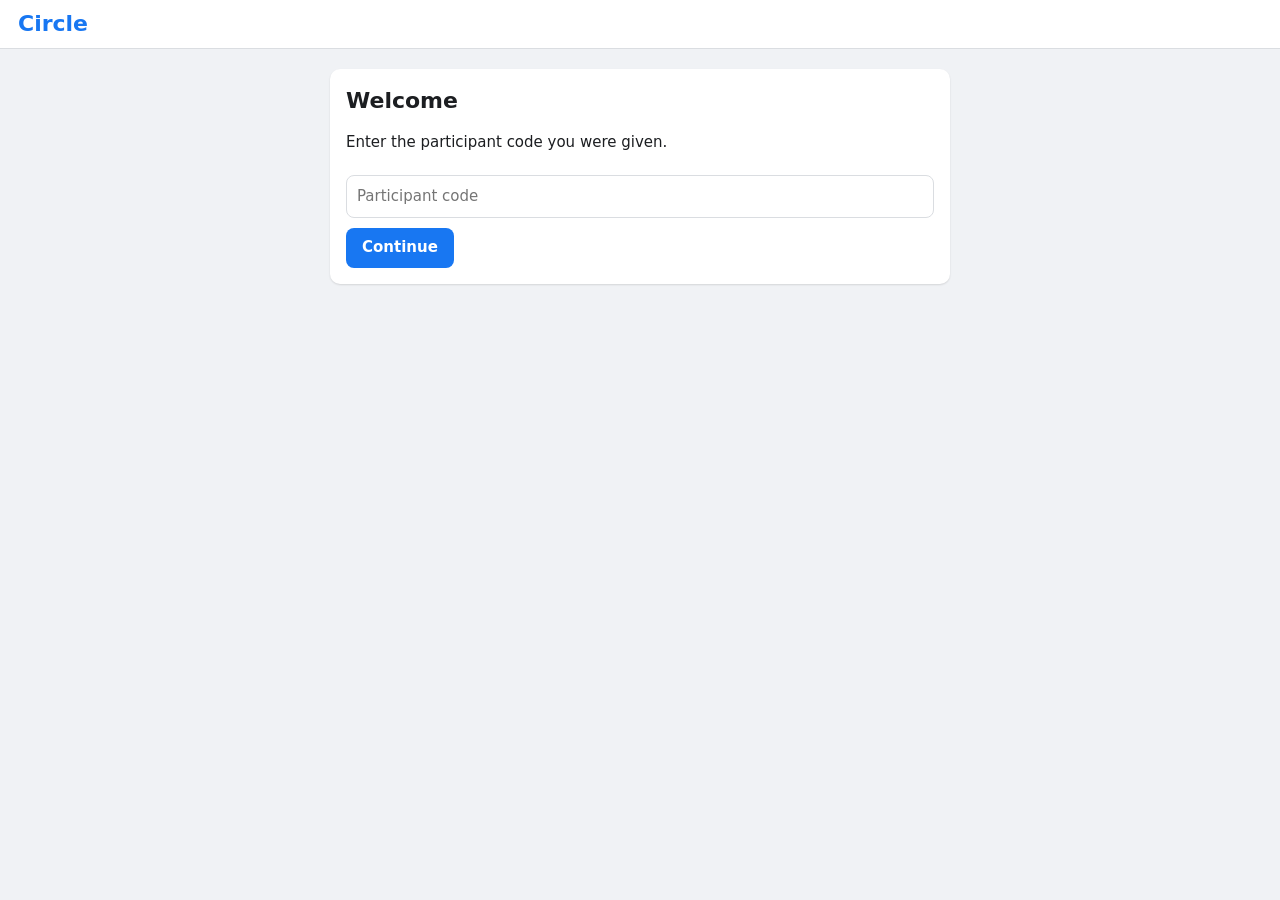
<file: index.html>
<!doctype html>
<html lang="en">
<head>
<meta charset="utf-8">
<meta name="viewport" content="width=device-width, initial-scale=1">
<meta name="robots" content="noindex,nofollow">
<title>Circle</title>
<link rel="stylesheet" href="style.css">
</head>
<body>
<header class="topbar">
  <div class="logo" id="logo">Circle</div>
  <div class="me hidden" id="me-chip"></div>
</header>

<main id="screen-code" class="screen card">
  <h1>Welcome</h1>
  <p>Enter the participant code you were given.</p>
  <input id="code-input" type="text" maxlength="12" autocomplete="off" autocapitalize="characters" placeholder="Participant code">
  <button id="code-btn" class="primary">Continue</button>
  <p id="code-error" class="error hidden"></p>
</main>

<main id="screen-message" class="screen card hidden">
  <h1 id="message-title"></h1>
  <p id="message-body"></p>
</main>

<main id="screen-intro" class="screen card hidden">
  <h1>Before you begin</h1>
  <div id="intro-text" class="prewrap"></div>
  <label class="check"><input type="checkbox" id="intro-check"> I'm ready to begin and understand I can stop at any time.</label>
  <button id="intro-btn" class="primary" disabled>Continue</button>
</main>

<main id="screen-profile" class="screen card hidden">
  <h1>Your profile</h1>
  <div id="profile-text" class="prewrap"></div>
  <div id="profile-body"></div>
</main>

<main id="screen-feed" class="screen feed hidden">
  <div id="posts"></div>
  <div class="center"><button id="finish-btn" class="secondary">I'm finished</button></div>
</main>

<main id="screen-debrief" class="screen card hidden">
  <h1>Thank you for participating</h1>
  <div id="debrief-text" class="prewrap"></div>
  <hr>
  <div id="withdraw-text" class="prewrap"></div>
  <button id="withdraw-btn" class="secondary">Remove my data from the study</button>
  <p id="withdraw-done" class="hidden"><b>Your data has been removed.</b></p>
</main>

<div id="modal-root"></div>
<div id="toast" class="toast hidden"></div>

<script src="config.js"></script>
<script src="api.js"></script>
<script src="app.js"></script>
</body>
</html>
</file>
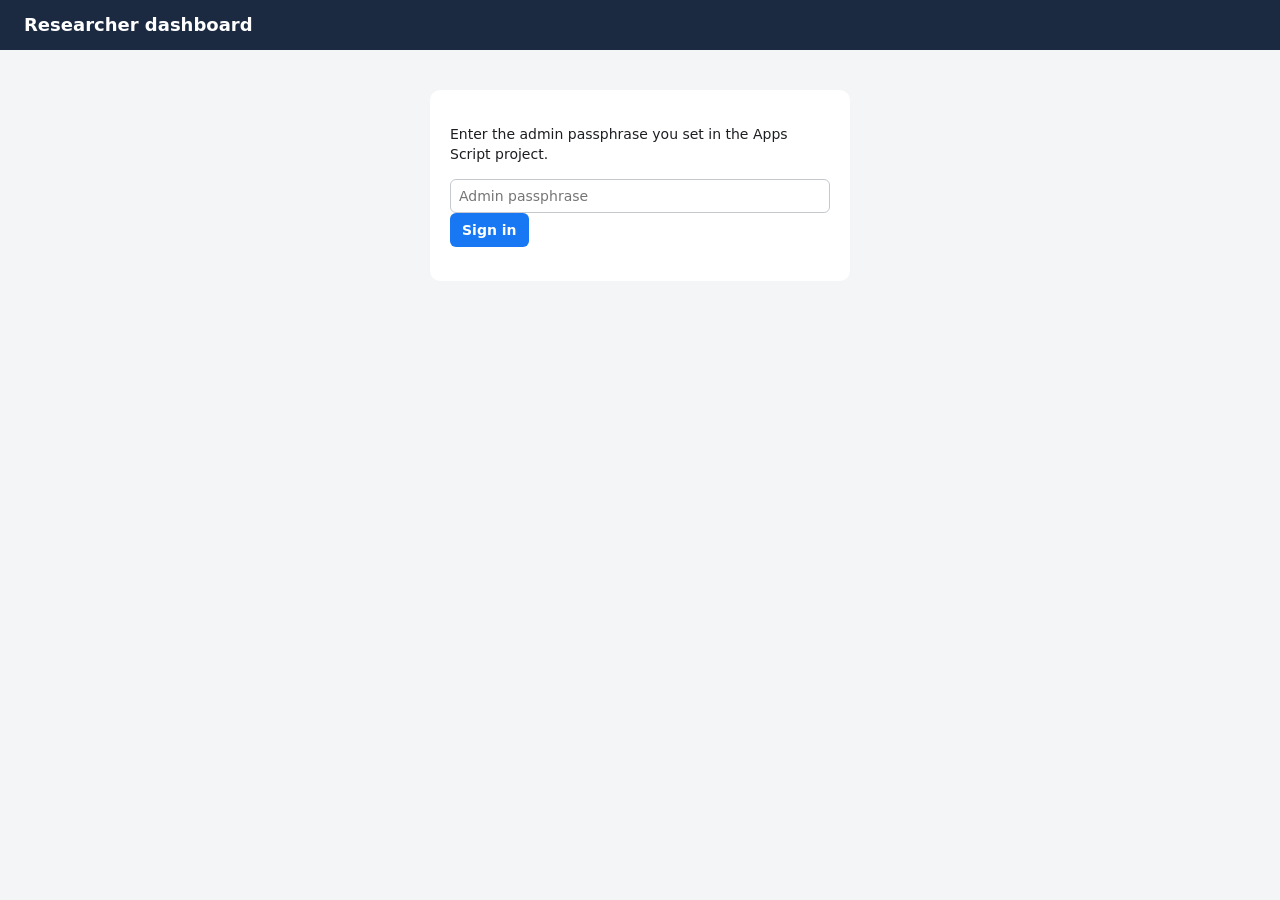
<file: admin.html>
<!doctype html>
<html lang="en">
<head>
<meta charset="utf-8">
<meta name="viewport" content="width=device-width, initial-scale=1">
<meta name="robots" content="noindex,nofollow">
<title>Researcher dashboard</title>
<link rel="stylesheet" href="admin.css">
</head>
<body>
<header>
  <h1>Researcher dashboard</h1>
  <div id="status" class="status"></div>
</header>

<section id="login" class="panel narrow">
  <p>Enter the admin passphrase you set in the Apps Script project.</p>
  <input id="pass" type="password" placeholder="Admin passphrase" autocomplete="current-password">
  <button id="login-btn" class="primary">Sign in</button>
  <p id="login-error" class="error"></p>
</section>

<div id="app" class="hidden">
  <nav id="tabs">
    <button data-tab="participants" class="active">Participants</button>
    <button data-tab="feed">Feed</button>
    <button data-tab="users">Fake users</button>
    <button data-tab="text">Text &amp; settings</button>
    <button data-tab="data">Data</button>
    <button data-tab="preview">Preview</button>
    <button id="logout" class="link">Sign out</button>
  </nav>
  <section id="tab-participants" class="panel"></section>
  <section id="tab-feed" class="panel hidden"></section>
  <section id="tab-users" class="panel hidden"></section>
  <section id="tab-text" class="panel hidden"></section>
  <section id="tab-data" class="panel hidden"></section>
  <section id="tab-preview" class="panel hidden"></section>
</div>

<div id="modal-root"></div>

<script src="config.js"></script>
<script src="api.js"></script>
<script src="admin.js"></script>
</body>
</html>
</file>
<file: style.css>
:root{
  --bg:#f0f2f5; --card:#fff; --text:#1c1e21; --muted:#65676b;
  --accent:#1877f2; --line:#dadde1; --radius:10px; --danger:#c0392b;
}
*{box-sizing:border-box}
body{margin:0;background:var(--bg);color:var(--text);
  font:15px/1.45 system-ui,-apple-system,"Segoe UI",Roboto,sans-serif}
.hidden{display:none!important}
.prewrap{white-space:pre-wrap}
.error{color:var(--danger)}
.center{text-align:center;margin:20px 0}
hr{border:0;border-top:1px solid var(--line);margin:18px 0}
.topbar{position:sticky;top:0;z-index:5;display:flex;justify-content:space-between;align-items:center;
  background:var(--card);padding:8px 18px;border-bottom:1px solid var(--line)}
.logo{font-weight:800;font-size:22px;color:var(--accent)}
.me{display:flex;align-items:center;gap:8px;font-weight:600}
main{max-width:620px;margin:20px auto;padding:0 12px}
.card{background:var(--card);border-radius:var(--radius);padding:16px;margin-bottom:14px;
  box-shadow:0 1px 2px rgba(0,0,0,.12)}
main.card{margin:20px auto}
h1{font-size:22px;margin-top:0}
label{display:block;margin:12px 0;font-weight:600}
label.check,label.radio{font-weight:400}
input[type=text],textarea{width:100%;padding:10px;border:1px solid var(--line);border-radius:8px;font:inherit;margin-top:6px}
button{font:inherit;border:0;border-radius:8px;padding:9px 16px;cursor:pointer}
button.primary{background:var(--accent);color:#fff;font-weight:600;margin-top:10px}
button.primary:disabled{opacity:.4;cursor:not-allowed}
button.secondary{background:#e4e6eb;font-weight:600}
button.danger{background:var(--danger);color:#fff;font-weight:600}
.avatar{border-radius:50%;display:flex;align-items:center;justify-content:center;color:#fff;
  font-weight:700;flex:none;overflow:hidden;background:#b0b3b8}
.avatar img{width:100%;height:100%;object-fit:cover}
.avatar svg{width:100%;height:100%}
.avatar.s44{width:44px;height:44px;font-size:18px}
.avatar.s32{width:32px;height:32px;font-size:13px}
.avatar.s28{width:28px;height:28px;font-size:12px}
.avatar.s96{width:96px;height:96px;font-size:40px}
.profile-card{display:flex;gap:14px;align-items:center;margin:16px 0;padding:14px;border:1px solid var(--line);border-radius:10px}
.profile-card .big{font-size:18px;font-weight:700}
.post-head{display:flex;gap:10px;align-items:center;margin-bottom:8px;position:relative}
.post-meta{flex:1}
.post-name{font-weight:600}
.post-time{color:var(--muted);font-size:13px}
.post-body{margin:6px 0 10px;white-space:pre-wrap;word-wrap:break-word}
.post-img{width:100%;border-radius:8px;margin-bottom:10px;display:block}
.stats{display:flex;justify-content:space-between;color:var(--muted);font-size:14px;
  padding-bottom:8px;border-bottom:1px solid var(--line);min-height:24px}
.actions{display:flex;gap:6px;padding-top:6px}
.actions button{flex:1;background:none;color:var(--muted);font-weight:600}
.actions button:hover{background:#f0f2f5}
.actions button.on{color:var(--accent)}
.comments{margin-top:8px}
.comment{display:flex;gap:8px;margin:10px 0;align-items:flex-start;position:relative}
.bubble-wrap{flex:1}
.bubble{background:#f0f2f5;border-radius:16px;padding:7px 12px;display:inline-block;max-width:100%}
.bubble b{display:block;font-size:13px}
.bubble span{white-space:pre-wrap;word-wrap:break-word}
.comment-tools{display:flex;gap:12px;font-size:13px;color:var(--muted);margin:2px 0 0 12px;align-items:center}
.comment-tools button{background:none;padding:0;color:var(--muted);font-weight:600;font-size:13px}
.comment-tools button.on{color:var(--accent)}
.comment-form{display:flex;gap:8px;margin-top:8px}
.comment-form input{flex:1;padding:8px 12px;border:1px solid var(--line);border-radius:20px;font:inherit}
.dots{background:none;color:var(--muted);font-weight:700;padding:4px 8px;font-size:18px;line-height:1}
.dots:hover{background:#f0f2f5}
.menu{position:absolute;right:0;top:100%;background:#fff;border:1px solid var(--line);border-radius:8px;
  box-shadow:0 4px 14px rgba(0,0,0,.18);z-index:8;min-width:150px;overflow:hidden}
.menu button{display:block;width:100%;text-align:left;background:none;border-radius:0;padding:10px 14px}
.menu button:hover{background:#f0f2f5}
.modal-bg{position:fixed;inset:0;background:rgba(0,0,0,.45);display:flex;align-items:center;justify-content:center;z-index:50;padding:12px}
.modal{background:#fff;border-radius:12px;padding:18px;max-width:440px;width:100%;max-height:90vh;overflow:auto}
.modal h2{margin-top:0;font-size:18px}
.modal-actions{display:flex;gap:8px;justify-content:flex-end;margin-top:14px}
.toast{position:fixed;bottom:22px;left:50%;transform:translateX(-50%);background:#333;color:#fff;
  padding:10px 18px;border-radius:20px;z-index:60;font-size:14px}
.fade-in{animation:fade .35s ease}
@keyframes fade{from{opacity:0;transform:translateY(-4px)}to{opacity:1;transform:none}}
</file>
<file: admin.css>
*{box-sizing:border-box}
body{margin:0;background:#f4f5f7;color:#1c1e21;font:14px/1.45 system-ui,-apple-system,"Segoe UI",Roboto,sans-serif}
header{display:flex;justify-content:space-between;align-items:center;padding:12px 24px;background:#1b2a41;color:#fff}
header h1{font-size:18px;margin:0}
.status{font-size:13px;opacity:.85}
.hidden{display:none!important}
nav{display:flex;gap:4px;padding:10px 24px 0;background:#fff;border-bottom:1px solid #d5d8dd;flex-wrap:wrap}
nav button{background:none;border:0;border-bottom:3px solid transparent;padding:10px 14px;font:inherit;cursor:pointer;color:#555}
nav button.active{border-color:#1877f2;color:#1877f2;font-weight:600}
nav .link{margin-left:auto}
.panel{max-width:1100px;margin:18px auto;padding:0 20px}
.panel.narrow{max-width:420px;background:#fff;padding:20px;border-radius:10px;margin-top:40px}
.card{background:#fff;border:1px solid #d5d8dd;border-radius:10px;padding:14px;margin-bottom:12px}
h2{font-size:17px;margin:4px 0 10px}
h3{font-size:14px;margin:12px 0 6px}
input,select,textarea{font:inherit;padding:6px 8px;border:1px solid #c5c9cf;border-radius:6px;background:#fff}
input[type=text],input[type=password],textarea{width:100%}
textarea{resize:vertical}
button{font:inherit;border:0;border-radius:6px;padding:7px 12px;cursor:pointer;background:#e4e6eb}
button.primary{background:#1877f2;color:#fff;font-weight:600}
button.danger{background:#c0392b;color:#fff}
button.small{padding:3px 8px;font-size:12px}
.row{display:flex;gap:8px;align-items:center;flex-wrap:wrap;margin:6px 0}
.row.right{justify-content:flex-end}
.grow{flex:1;min-width:140px}
table{border-collapse:collapse;width:100%;background:#fff;border:1px solid #d5d8dd;border-radius:8px;overflow:hidden}
th,td{padding:7px 8px;text-align:left;border-bottom:1px solid #eceef1;vertical-align:middle}
th{background:#f0f2f5;font-size:12px;text-transform:uppercase;letter-spacing:.03em;color:#555}
td input[type=text]{min-width:100px}
.mono{font-family:ui-monospace,Menlo,Consolas,monospace}
.thumb{width:40px;height:40px;border-radius:50%;object-fit:cover;background:#ddd;display:block}
.pill{display:inline-block;padding:1px 8px;border-radius:10px;font-size:12px;background:#e4e6eb}
.pill.completed{background:#d4f4dd}.pill.started{background:#fff3c4}.pill.withdrawn{background:#f9d6d2}
.counts{display:flex;gap:10px;flex-wrap:wrap;margin:8px 0 14px}
.counts .c{background:#fff;border:1px solid #d5d8dd;border-radius:8px;padding:8px 14px}
.counts b{font-size:18px;display:block}
.error{color:#c0392b}
.note{color:#666;font-size:13px}
.post-ed{border-left:4px solid #1877f2}
.type-violation{border-left-color:#c0392b}.type-ambiguous{border-left-color:#e58e26}
.type-good{border-left-color:#27ae60}.type-neutral{border-left-color:#95a5a6}.type-footprint{border-left-color:#8e44ad}
.cm{display:flex;gap:6px;align-items:center;margin:4px 0 4px 22px}
.modal-bg{position:fixed;inset:0;background:rgba(0,0,0,.45);display:flex;align-items:center;justify-content:center;z-index:50}
.modal{background:#fff;border-radius:12px;padding:18px;max-width:460px;width:94%}
video{width:100%;border-radius:8px;background:#000}
</file>
